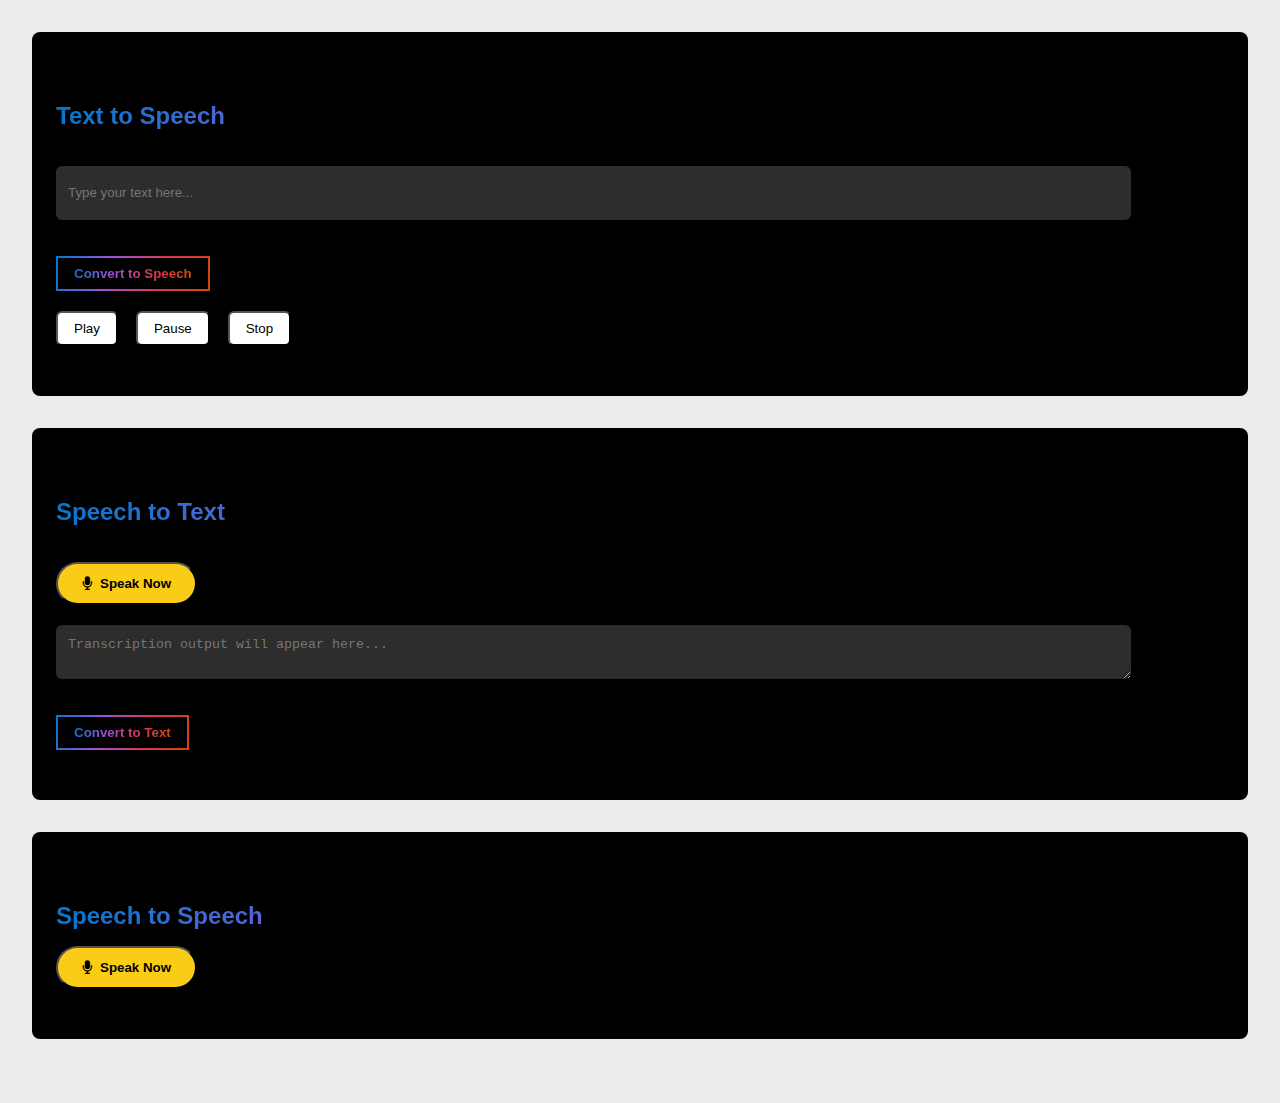
<file: main-platform.html>
<!DOCTYPE html>
<html lang="en">
<head>
  <meta charset="UTF-8" />
  <meta name="viewport" content="width=device-width, initial-scale=1.0" />
  <title>VoiceBridge</title>
  <link rel="stylesheet" href="style.css" />
  <link rel="stylesheet" href="https://cdnjs.cloudflare.com/ajax/libs/font-awesome/6.4.0/css/all.min.css">
</head>
<body>
  <div class="container">

    <!-- Text to Speech -->
    <section>
    <div class="first-block">
      <h2 class="gradient-text">Text to Speech</h2>
      <input type="text" placeholder="Type your text here..." />
      <div>
      <button class="btn-gradient-border">
        <span>Convert to Speech</span>
      </button>
      </div>
    </div>
      <div class="audio-controls">
        <button class="btn-action">Play</button>
        <button class="btn-action">Pause</button>
        <button class="btn-action">Stop</button>
      </div>
    </section>

    <!-- Speech to Text -->
    <section>
        <div class="first-block">
      <h2 class="gradient-text">Speech to Text</h2>
      <div>
      <button id="speakBtn" onclick="toggleListening()">
      <span class="fa fa-microphone"></span>
      <span id="speakText">Speak Now</span>
      </button>
      </div>
      <textarea placeholder="Transcription output will appear here..."></textarea>
      <div>
      <button class="btn-gradient-border">
        <span>Convert to Text</span>
      </button>
      </div>
      </div>
    </section>

    <!-- Speech to Speech -->
    <section>
      <h2 class="gradient-text">Speech to Speech</h2>
      <button id="speakBtn" onclick="toggleListening()">
      <span class="fa fa-microphone"></span>
      <span id="speakText">Speak Now</span>
      </button>
    </section>

  </div>
  <script src="script.js"></script>
</body>
</html>
</file>
<file: style.css>
body {
  background-color: #ececec;
  color: white;
  min-height: 100vh;
  display: flex;
  justify-content: center;
  align-items: center;
  padding: 1.5rem;
  font-family:'Trebuchet MS', 'Lucida Sans Unicode', 'Lucida Grande', 'Lucida Sans', Arial, sans-serif;
  font-weight: bold;
}

.container {
  width: 100%;
}

.first-block{
    display: flex;
    flex-direction: column;
    gap: 20px;
}

section {
  background-color: #000;
  border-radius: 8px;
  padding: 1.5rem;
  margin-bottom: 2rem;
  box-shadow: 0 0 10px rgba(255, 255, 255, 0.05);
  padding-top: 50px;
  padding-bottom: 50px;
}

.gradient-text {
  font-size: 1.5rem;
  font-weight: 600;
  background: linear-gradient(108deg, #0079d0, #9e52d8, #da365c, #d04901);
  -webkit-background-clip: text;
  -webkit-text-fill-color: transparent;
  background-clip: text;
  color: transparent;
  margin-bottom: 1rem;
}

input[type="text"],
input[type="file"],
textarea {
  width: 90%;
  padding: 0.75rem;
  border-radius: 6px;
  background-color: #2d2d2d;
  border: none;
  color: white;
  margin-bottom: 1rem;
  height: 30px;
}



.btn-gradient-border {
  background-color: transparent;
  border: 2px solid transparent;
  padding: 0.5rem 1rem;
  border-radius: 20px;
  font-weight: bold;
  border-image: linear-gradient(108deg, #0079d0, #9e52d8, #da365c, #d04901) 1;
  cursor: pointer;
}

.btn-gradient-border span {
  background: linear-gradient(108deg, #0079d0, #9e52d8, #da365c, #d04901);
  -webkit-background-clip: text;
  -webkit-text-fill-color: transparent;
  background-clip: text;
  color: transparent;
}

.audio-controls {
  display: flex;
  margin-top: 20px;
  gap: 10px;
}

.btn-action {
  background: white;
  color: black;
  border-radius: 6px;
  padding: 0.5rem 1rem;
  margin-right: 0.5rem;
  cursor: pointer;
  transition: background 0.3s;
}

.btn-action:hover {
  background: #ccc;
}

#speakBtn {
  background: #facc15;
  color: black;
  padding: 0.75rem 1.5rem;
  border-radius: 100px;
  display: flex;
  align-items: center;
  gap: 0.5rem;
  font-weight: 600;
  cursor: pointer;
  transition: background 0.3s;
}

#speakBtn svg {
  width: 20px;
  height: 20px;
}
</file>
